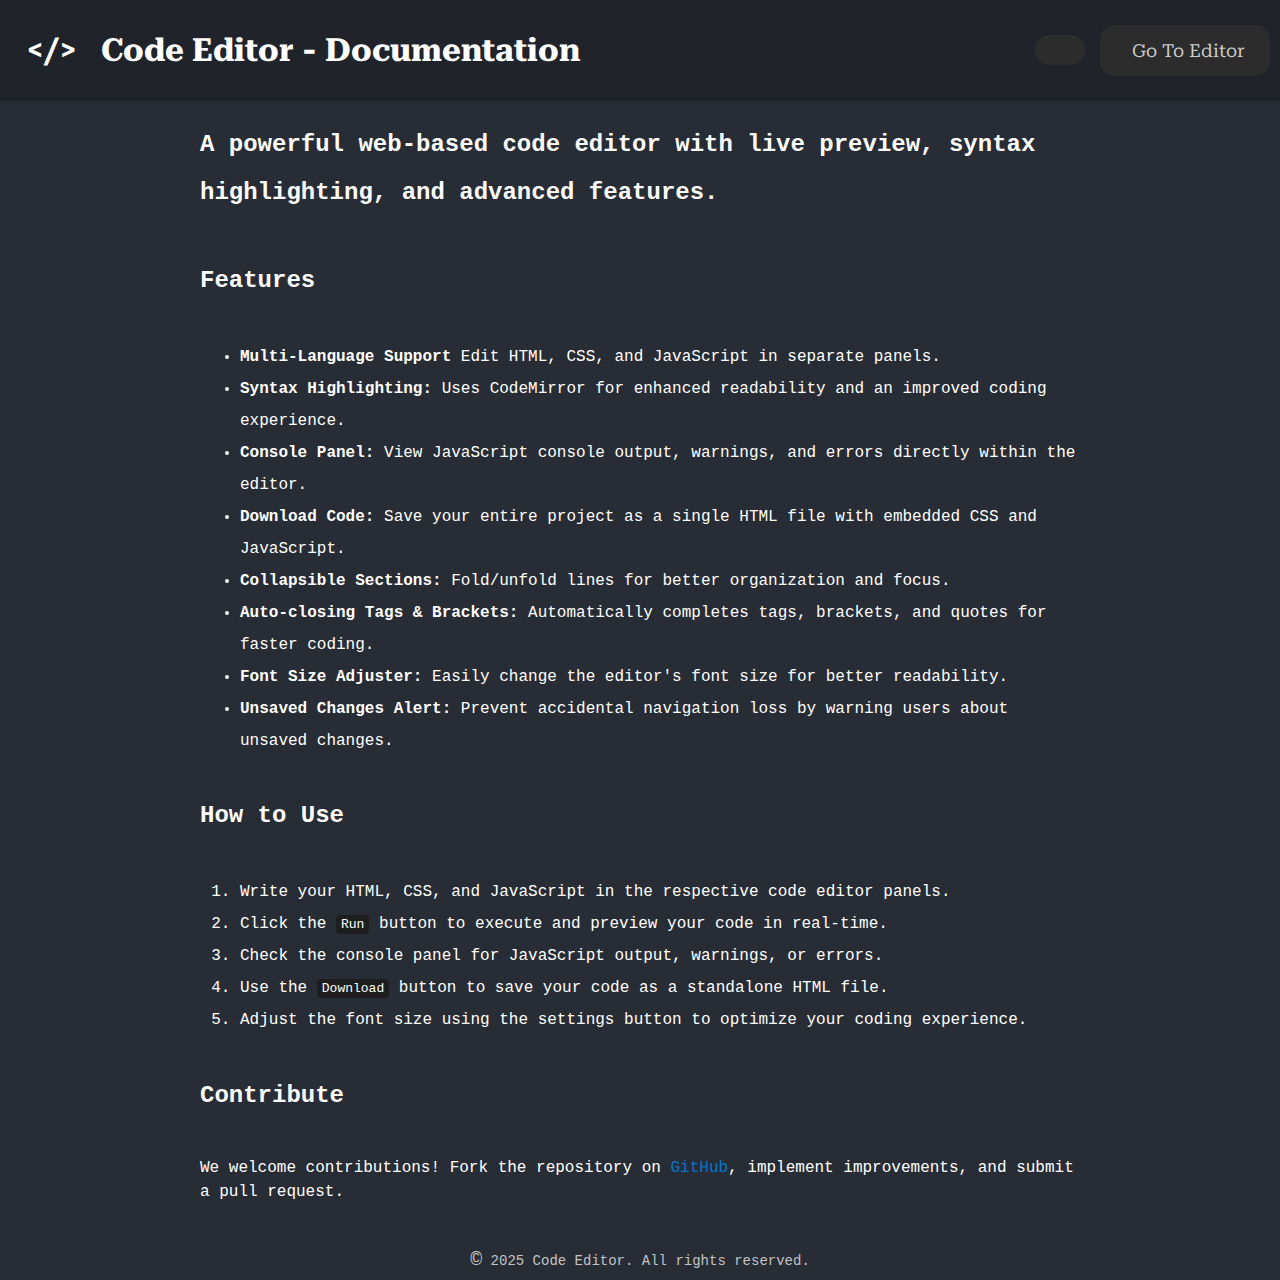
<file: docs/index.html>
<!DOCTYPE html>
<html lang="en">
  <head>
    <meta charset="UTF-8" />
    <meta name="viewport" content="width=device-width, initial-scale=1.0" />
    <meta http-equiv="X-UA-Compatible" content="ie=edge" />
    <title>Document</title>
    <link rel="stylesheet" href="../css_components/root.css" />
    <link rel="stylesheet" href="../style_id_010806.css" />
    <link rel="icon" href="../img_id_010806/favicon.svg" type="image/x-icon" />

    <!-- FLATICON PACK -->
    <link rel="stylesheet" href="https://cdn-uicons.flaticon.com/2.6.0/uicons-solid-straight/css/uicons-solid-straight.css"/>
    <link rel="stylesheet" href="https://cdn-uicons.flaticon.com/2.6.0/uicons-brands/css/uicons-brands.css"/>
  </head>
  <body>
    <!-- NAVBAR -->
    <nav class="navbar">
      <div class="header">
        <div class="title">
          <h1>&nbsp; &lt;/&gt; &nbsp; Code Editor - Documentation</h1>
        </div>
        <div class="buttons">
          <button onclick="window.open('https://github.com/rakeshkanna-rk/Code-Editor', '_blank')"><i class="fi fi-brands-github"></i></button>
          <button onclick="window.location.href='../'"><i class="fi fi-ss-square-terminal"> </i> Go To Editor</button>
      </div>
    </nav>
    <div class="body-of-docs">
      <h2>A powerful web-based code editor with live preview, syntax highlighting, and advanced features.</h2>

      <h2>Features</h2>
      <ul>
          <li><strong>Multi-Language Support</strong> Edit HTML, CSS, and JavaScript in separate panels.</li>
          <li><strong>Syntax Highlighting:</strong> Uses CodeMirror for enhanced readability and an improved coding experience.</li>
          <li><strong>Console Panel:</strong> View JavaScript console output, warnings, and errors directly within the editor.</li>
          <li><strong>Download Code:</strong> Save your entire project as a single HTML file with embedded CSS and JavaScript.</li>
          <li><strong>Collapsible Sections:</strong> Fold/unfold lines for better organization and focus.</li>
          <li><strong>Auto-closing Tags & Brackets:</strong> Automatically completes tags, brackets, and quotes for faster coding.</li>
          <li><strong>Font Size Adjuster:</strong> Easily change the editor's font size for better readability.</li>
          <li><strong>Unsaved Changes Alert:</strong> Prevent accidental navigation loss by warning users about unsaved changes.</li>
      </ul>
      
      <h2>How to Use</h2>
      <ol>
          <li>Write your HTML, CSS, and JavaScript in the respective code editor panels.</li>
          <li>Click the <code>Run</code> button to execute and preview your code in real-time.</li>
          <li>Check the console panel for JavaScript output, warnings, or errors.</li>
          <li>Use the <code>Download</code> button to save your code as a standalone HTML file.</li>
          <li>Adjust the font size using the settings button to optimize your coding experience.</li>
      </ol>
      
      <h2>Contribute</h2>
      <p>We welcome contributions! Fork the repository on <a href="https://github.com/rakeshkanna-rk/Code-Editor"><i class="fi fi-brands-github"></i> GitHub</a>, implement improvements, and submit a pull request.</p>
      
      <div class="footer"><span class="copyright">&copy;</span> 2025 Code Editor. All rights reserved.</div>
      
    </div>
  </body>
</html>
</file>
<file: css_components/root.css>
/* ------------------------------------------ */
/*           GLOBAL ROOT STYLES               */
/* ------------------------------------------ */


/* COMPONENTS */
@import url("buttons.css");
@import url("overlay.css");
@import url("navbar.css");
@import url("editor.css");
@import url("docs.css");


:root {
  --editor-font: "PT Mono", monospace;
  --font: "Roboto Serif", serif;
  --bg-color: #2c2c2c;
  --text-color: #fff;
  --text-color-dull: #ccc;
  --hover-bg: #555;
  --H1: 22px;
  --H2: 18px;
  --H3: 14px;
  --padding-larg: 25px;
  --padding-medium: 20px;
  --padding-small: 15px;
}
</file>
<file: style_id_010806.css>
/* ------------------------------------------ */
/*              GLOBAL STYLES                 */
/* ------------------------------------------ */


/* FONTS */
@import url("https://fonts.googleapis.com/css2?family=PT+Mono&family=Roboto+Serif:ital,opsz,wght@0,8..144,100..900;1,8..144,100..900&display=swap");
@import url("https://fonts.googleapis.com/css2?family=PT+Mono&family=Roboto+Serif:ital,opsz,wght@0,8..144,100..900;1,8..144,100..900&display=swap");

.flex-box-row {
  display: flex;
  flex-direction: row;
  gap: 10px;
}

body {
  background-color: #282c34;
  color: white;
  margin: 0;
  padding: 0;
  display: flex;
  flex-direction: column;
}

body::-webkit-scrollbar {
  display: none;
}
</file>
